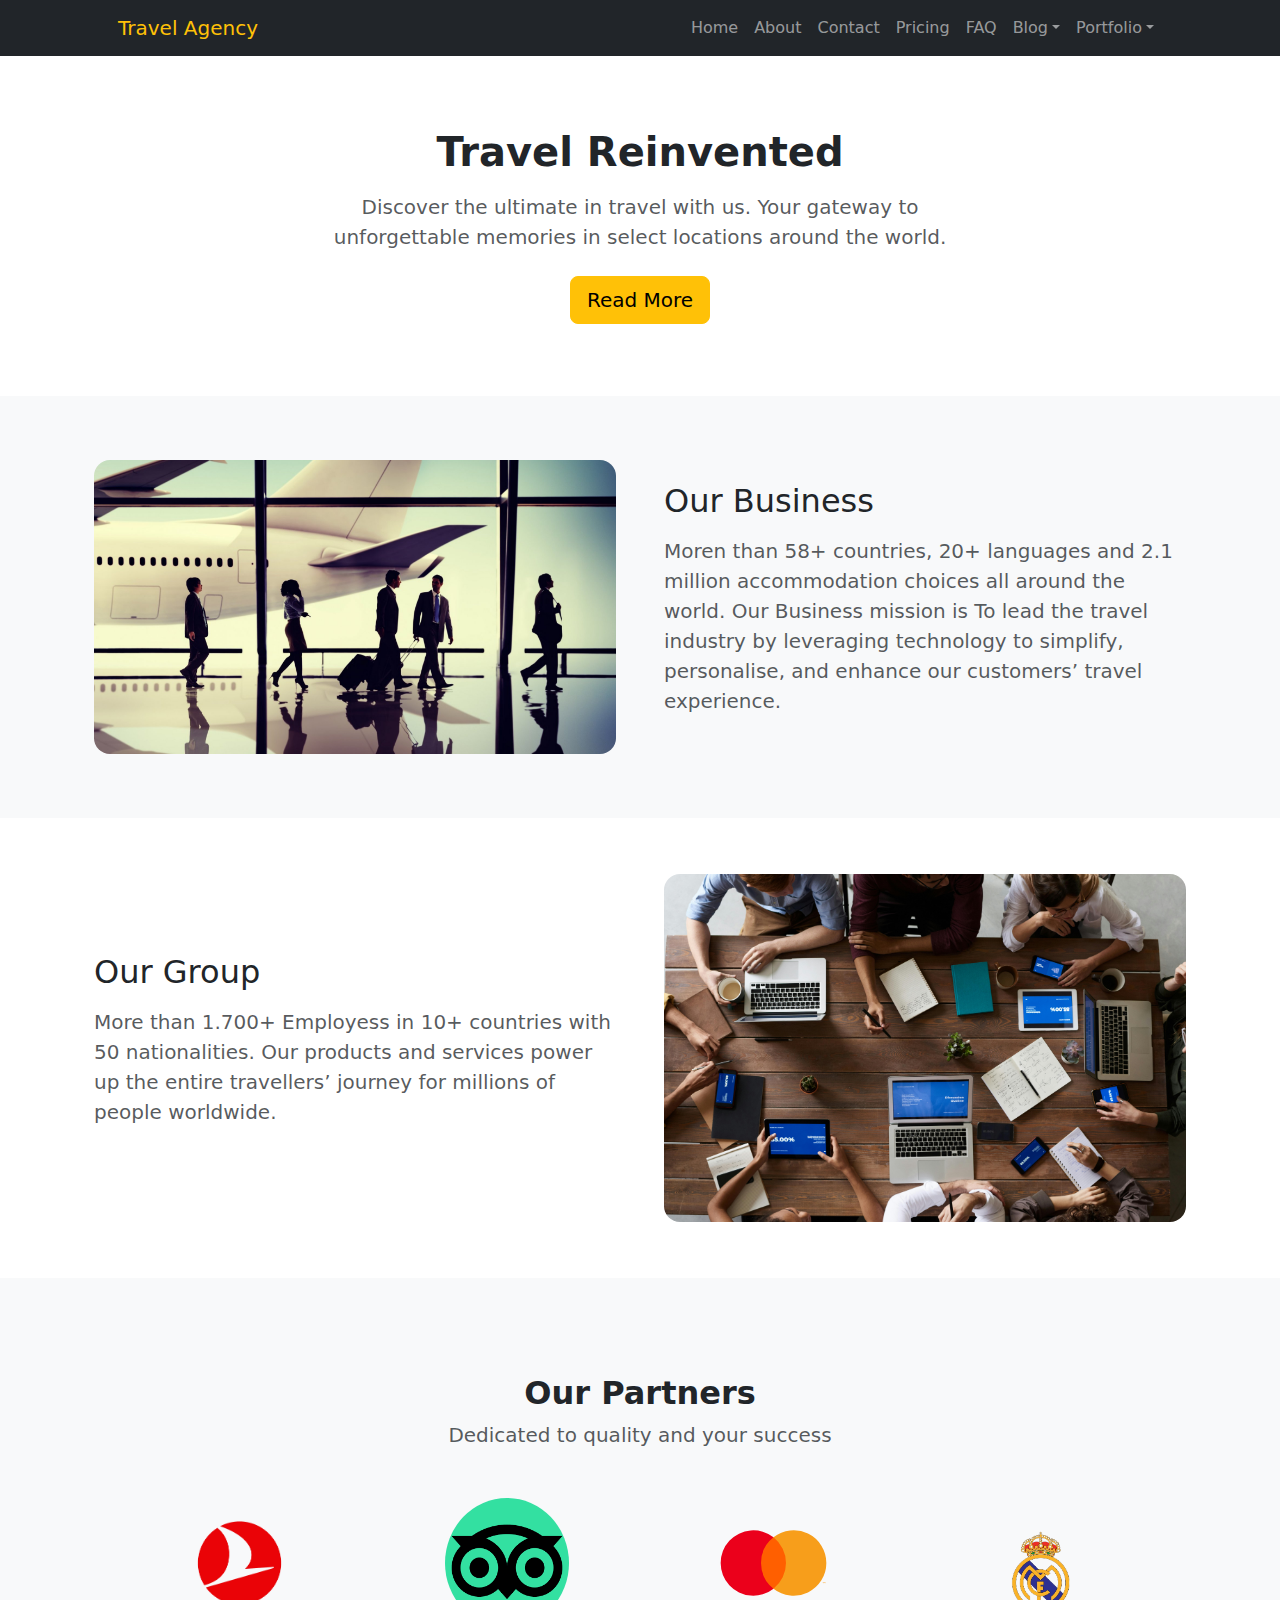
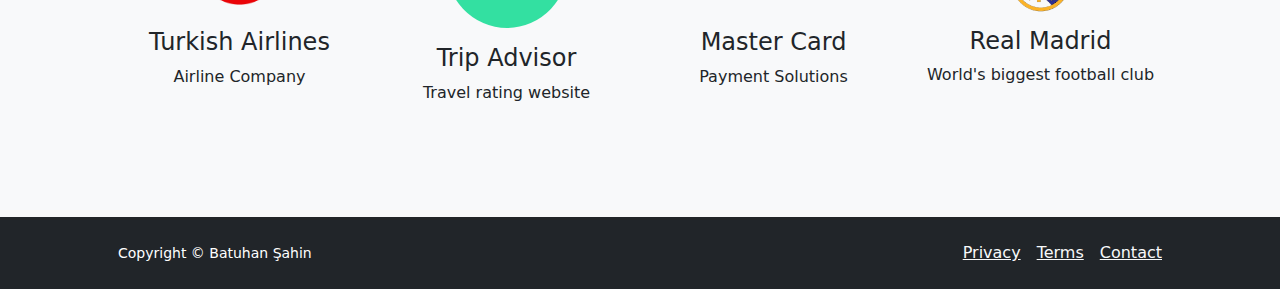
<file: about.html>
<!DOCTYPE html>
<html lang="en">
  <head>
    <meta charset="UTF-8" />
    <meta name="viewport" content="width=device-width, initial-scale=1.0" />
    <link rel="stylesheet" href="style.css" />
    <link
      rel="stylesheet"
      href="https://cdn.jsdelivr.net/npm/bootstrap-icons@1.11.3/font/bootstrap-icons.min.css"
    />
    <link
      href="https://cdn.jsdelivr.net/npm/bootstrap@5.3.3/dist/css/bootstrap.min.css"
      rel="stylesheet"
      integrity="sha384-QWTKZyjpPEjISv5WaRU9OFeRpok6YctnYmDr5pNlyT2bRjXh0JMhjY6hW+ALEwIH"
      crossorigin="anonymous"
    />
    <title>About</title>
  </head>
  <body>
    <main>
      <nav class="navbar navbar-expand-lg navbar-dark bg-dark">
        <div class="container px-5">
          <a class="navbar-brand text-warning" href="#index.html"
            >Travel Agency</a
          >
          <button
            class="navbar-toggler"
            type="button"
            data-bs-toggle="collapse"
            data-bs-target="#mobile"
            aria-expanded="true"
          >
            <span class="navbar-toggler-icon"></span>
          </button>
          <div class="collapse navbar-collapse" id="mobile">
            <ul class="navbar-nav ms-auto">
              <li class="nav-item">
                <a href="index.html" class="nav-link">Home</a>
              </li>
              <li class="nav-item">
                <a href="about.html" class="nav-link">About</a>
              </li>
              <li class="nav-item">
                <a href="contact.html" class="nav-link">Contact</a>
              </li>
              <li class="nav-item">
                <a href="#" class="nav-link">Pricing</a>
              </li>
              <li class="nav-item">
                <a href="#" class="nav-link">FAQ</a>
              </li>
              <li class="nav-item dropdown">
                <a
                  class="nav-link dropdown-toggle"
                  id="navbarDropdownPortfolio"
                  href="#"
                  role="button"
                  data-bs-toggle="dropdown"
                  aria-expanded="false"
                  >Blog</a
                >
                <ul
                  class="dropdown-menu dropdown-menu-end"
                  aria-labelledby="navbarDropdownBlog"
                >
                  <li>
                    <a class="dropdown-item" href="blog-home.html">Blog Home</a>
                  </li>
                  <li>
                    <a class="dropdown-item" href="blog-post.html">Blog Post</a>
                  </li>
                </ul>
              </li>
              <li class="nav-item dropdown">
                <a
                  class="nav-link dropdown-toggle"
                  id="navbarDropdownPortfolio"
                  href="#"
                  role="button"
                  data-bs-toggle="dropdown"
                  aria-expanded="false"
                  >Portfolio</a
                >
                <ul
                  class="dropdown-menu dropdown-menu-end"
                  aria-labelledby="navbarDropdownPortfolio"
                >
                  <li>
                    <a class="dropdown-item" href="portfolio-overview.html"
                      >Portfolio Overview</a
                    >
                  </li>
                  <li>
                    <a class="dropdown-item" href="portfolio-item.html"
                      >Portfolio Item</a
                    >
                  </li>
                </ul>
              </li>
            </ul>
          </div>
        </div>
      </nav>
      <header class="py-5">
        <div class="container px-5">
          <div class="row justify-content-center">
            <div class="col-lg-8 col-xxl-6">
              <div class="text-center my-4">
                <h1 class="fw-bold mb-3">Travel Reinvented</h1>
                <p class="lead text-muted">
                  Discover the ultimate in travel with us. Your gateway to
                  unforgettable memories in select locations around the world.
                </p>
                <a class="btn btn-warning btn-lg mt-2" href="#story"
                  >Read More
                </a>
              </div>
            </div>
          </div>
        </div>
      </header>
      <section class="py-5 bg-light" id="story">
        <div class="container my-2 px-3">
          <div class="row p-2 gx-5 align-items-center">
            <div class="col-lg-6">
              <img
                class="img-fluid rounded-4 mb-4 mb-lg-0"
                src="/images/business.jpg"
                alt="business"
              />
            </div>
            <div class="col-lg-6">
              <h2>Our Business</h2>
              <p class="lead text-muted mt-3">
                Moren than 58+ countries, 20+ languages and 2.1 million
                accommodation choices all around the world. Our Business mission
                is To lead the travel industry by leveraging technology to
                simplify, personalise, and enhance our customers’ travel
                experience.
              </p>
            </div>
          </div>
        </div>
      </section>
      <section class="py-5">
        <div class="container px-3">
          <div class="row p-2 gx-5 align-items-center">
            <div class="col-lg-6">
              <h2>Our Group</h2>
              <p class="lead text-muted mt-3">
                More than 1.700+ Employess in 10+ countries with 50
                nationalities. Our products and services power up the entire
                travellers’ journey for millions of people worldwide.
              </p>
            </div>
            <div class="col-lg-6 order-first order-lg-last">
              <img
                class="img-fluid rounded-4 mb-4 mb-lg-0"
                src="/images/group.jpg"
                alt="group of people"
              />
            </div>
          </div>
        </div>
      </section>
      <section class="py-5 bg-light">
        <div class="container px-5 my-5">
          <div class="text-center mb-5">
            <h2 class="fw-bold">Our Partners</h2>
            <p class="fw-light text-muted fs-5">
              Dedicated to quality and your success
            </p>
          </div>
          <div
            class="row row-cols-xl-4 row-cols-sm-2 row-cols-1 justify-content-center align-items-center"
          >
            <div class="col">
              <div class="text-center">
                <img
                  class="img-fluid rounded-circle px-5"
                  src="/images/turkish-airlinesl.png"
                  alt="turkish-airlines"
                />
                <h4 class="mt-3">Turkish Airlines</h4>
                <p>Airline Company</p>
              </div>
            </div>
            <div class="col">
              <div class="text-center">
                <img
                  class="rounded-circle px-5"
                  src="/images/trip-advisor.png"
                  alt="trip-advisor"
                  width="220px"
                  height="130px"
                />
                <h4 class="mt-3">Trip Advisor</h4>
                <p>Travel rating website</p>
              </div>
            </div>
            <div class="col">
              <div class="text-center">
                <img
                  class="img-fluid rounded-circle px-5"
                  src="/images/master-card.svg"
                  alt="master-card"
                />
                <h4 class="mt-3">Master Card</h4>
                <p>Payment Solutions</p>
              </div>
            </div>
            <div class="col">
              <div class="text-center">
                <img
                  class="img-fluid rounded-circle px-5"
                  src="/images/real madrid.png"
                  alt="real-madrid"
                />
                <h4 class="">Real Madrid</h4>
                <p>World's biggest football club</p>
              </div>
            </div>
          </div>
        </div>
      </section>
    </main>
    <footer class="bg-dark py-4">
      <div class="container px-5">
        <div class="row align-items-center justify-content-between">
          <div class="col-auto">
            <small class="text-white">Copyright © Batuhan Şahin</small>
          </div>
          <div class="col-auto d-flex gap-3">
            <a class="link-light" href="#">Privacy</a>
            <a class="link-light" href="#">Terms</a>
            <a class="link-light" href="#">Contact</a>
          </div>
        </div>
      </div>
    </footer>
    <script
      src="https://cdn.jsdelivr.net/npm/bootstrap@5.3.3/dist/js/bootstrap.bundle.min.js"
      integrity="sha384-YvpcrYf0tY3lHB60NNkmXc5s9fDVZLESaAA55NDzOxhy9GkcIdslK1eN7N6jIeHz"
      crossorigin="anonymous"
    ></script>
  </body>
</html>
</file>
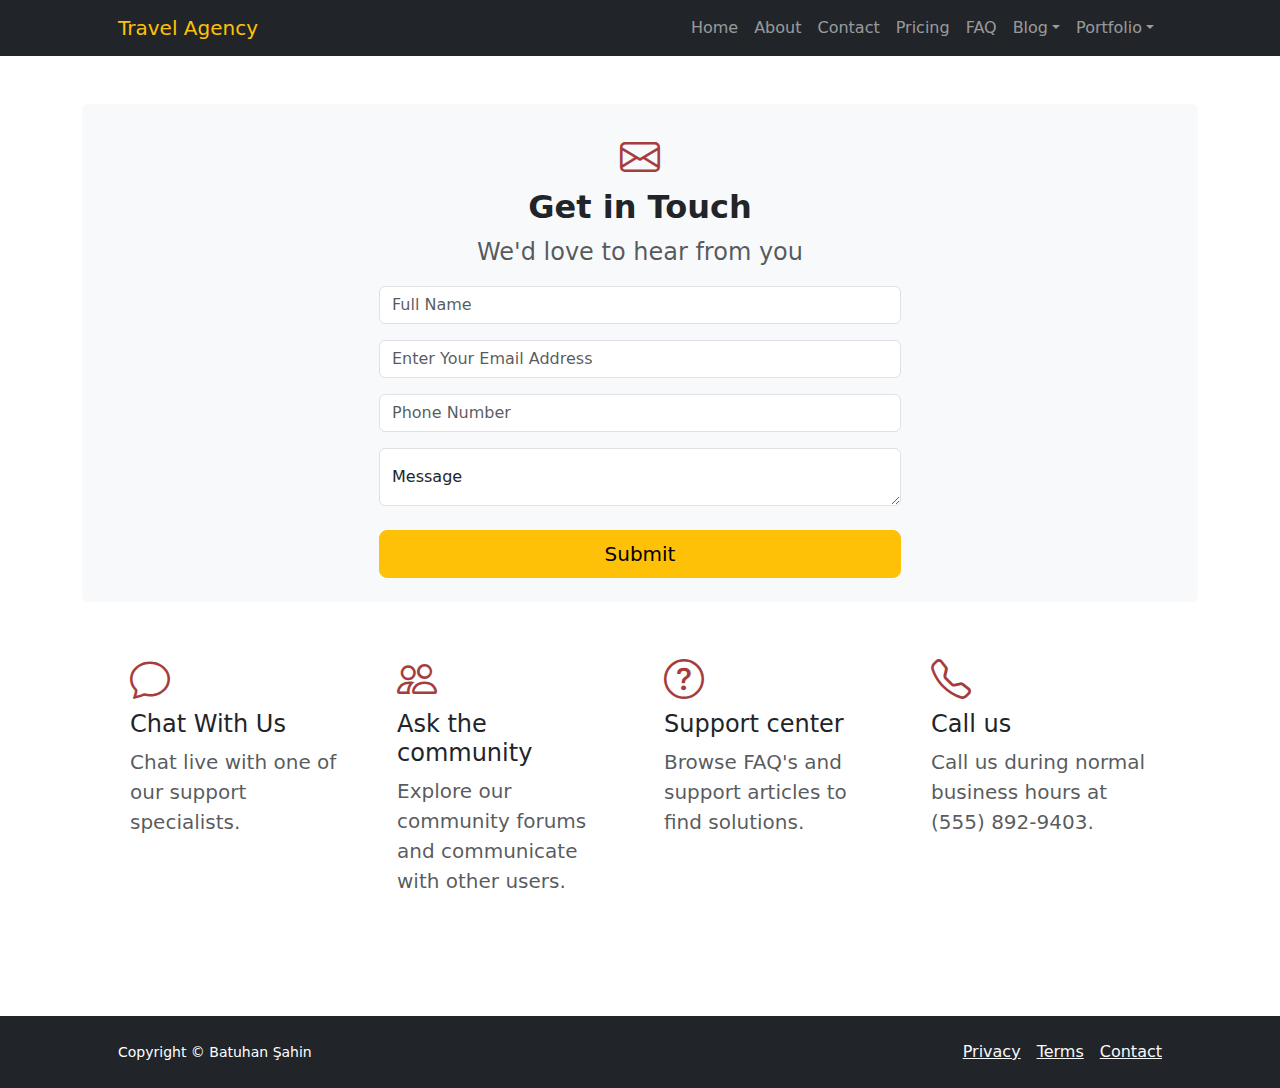
<file: contact.html>
<!DOCTYPE html>
<html lang="en">
  <head>
    <meta charset="UTF-8" />
    <meta name="viewport" content="width=device-width, initial-scale=1.0" />
    <link rel="stylesheet" href="style.css" />
    <link
      rel="stylesheet"
      href="https://cdn.jsdelivr.net/npm/bootstrap-icons@1.11.3/font/bootstrap-icons.min.css"
    />
    <link
      href="https://cdn.jsdelivr.net/npm/bootstrap@5.3.3/dist/css/bootstrap.min.css"
      rel="stylesheet"
      integrity="sha384-QWTKZyjpPEjISv5WaRU9OFeRpok6YctnYmDr5pNlyT2bRjXh0JMhjY6hW+ALEwIH"
      crossorigin="anonymous"
    />
    <title>Contact</title>
  </head>
  <body>
    <main>
      <nav class="navbar navbar-expand-lg navbar-dark bg-dark">
        <div class="container px-5">
          <a class="navbar-brand text-warning" href="#index.html"
            >Travel Agency</a
          >
          <button
            class="navbar-toggler"
            type="button"
            data-bs-toggle="collapse"
            data-bs-target="#mobile"
            aria-expanded="true"
          >
            <span class="navbar-toggler-icon"></span>
          </button>
          <div class="collapse navbar-collapse" id="mobile">
            <ul class="navbar-nav ms-auto">
              <li class="nav-item">
                <a href="index.html" class="nav-link">Home</a>
              </li>
              <li class="nav-item">
                <a href="about.html" class="nav-link">About</a>
              </li>
              <li class="nav-item">
                <a href="contact.html" class="nav-link">Contact</a>
              </li>
              <li class="nav-item">
                <a href="#" class="nav-link">Pricing</a>
              </li>
              <li class="nav-item">
                <a href="#" class="nav-link">FAQ</a>
              </li>
              <li class="nav-item dropdown">
                <a
                  class="nav-link dropdown-toggle"
                  id="navbarDropdownPortfolio"
                  href="#"
                  role="button"
                  data-bs-toggle="dropdown"
                  aria-expanded="false"
                  >Blog</a
                >
                <ul
                  class="dropdown-menu dropdown-menu-end"
                  aria-labelledby="navbarDropdownBlog"
                >
                  <li>
                    <a class="dropdown-item" href="blog-home.html">Blog Home</a>
                  </li>
                  <li>
                    <a class="dropdown-item" href="blog-post.html">Blog Post</a>
                  </li>
                </ul>
              </li>
              <li class="nav-item dropdown">
                <a
                  class="nav-link dropdown-toggle"
                  id="navbarDropdownPortfolio"
                  href="#"
                  role="button"
                  data-bs-toggle="dropdown"
                  aria-expanded="false"
                  >Portfolio</a
                >
                <ul
                  class="dropdown-menu dropdown-menu-end"
                  aria-labelledby="navbarDropdownPortfolio"
                >
                  <li>
                    <a class="dropdown-item" href="portfolio-overview.html"
                      >Portfolio Overview</a
                    >
                  </li>
                  <li>
                    <a class="dropdown-item" href="portfolio-item.html"
                      >Portfolio Item</a
                    >
                  </li>
                </ul>
              </li>
            </ul>
          </div>
        </div>
      </nav>
      <section class="py-5">
        <div class="container">
          <div class="bg-light p-4 rounded">
            <div class="text-center">
              <i class="icons bi bi-envelope fs-1"></i>
              <h2 class="fw-bold">Get in Touch</h2>
              <p class="text-muted fs-4 lead">We'd love to hear from you</p>
            </div>
            <div class="row justify-content-center">
              <div class="col-lg-8 col-xl-6">
                <form action="">
                  <div class="mb-3">
                    <input
                      type="text"
                      placeholder="Full Name"
                      class="form-control"
                    />
                  </div>
                  <div class="mb-3">
                    <input
                      type="email"
                      placeholder="Enter Your Email Address"
                      class="form-control"
                    />
                  </div>
                  <div class="mb-3">
                    <input
                      type="tel"
                      placeholder="Phone Number"
                      class="form-control"
                    />
                  </div>
                  <div class="form-floating">
                    <textarea
                      class="form-control"
                      placeholder="Leave a comment here"
                      id="floatingTextarea"
                    ></textarea>
                    <label for="floatingTextarea">Message</label>
                  </div>
                  <div class="d-flex justify-content-center">
                    <button class="btn-submit btn btn-warning btn-lg mt-4">
                      Submit
                    </button>
                  </div>
                </form>
              </div>
            </div>
          </div>
          <div class="row gx-5 row-cols-2 row-cols-lg-4 p-5">
            <div class="col">
              <i class="icons bi bi-chat fs-1"></i>
              <h4>Chat With Us</h4>
              <p class="text-muted lead">
                Chat live with one of our support specialists.
              </p>
            </div>
            <div class="col">
              <i class="icons bi bi-people fs-1"></i>
              <h4>Ask the community</h4>
              <p class="text-muted lead">
                Explore our community forums and communicate with other users.
              </p>
            </div>
            <div class="col">
              <i class="icons bi bi-question-circle fs-1"></i>
              <h4>Support center</h4>
              <p class="text-muted lead">
                Browse FAQ's and support articles to find solutions.
              </p>
            </div>
            <div class="col">
              <i class="icons bi bi-telephone fs-1"></i>
              <h4>Call us</h4>
              <p class="text-muted lead">
                Call us during normal business hours at (555) 892-9403.
              </p>
            </div>
          </div>
        </div>
      </section>
    </main>
    <footer class="bg-dark py-4 mt-2">
      <div class="container px-5">
        <div class="row align-items-center justify-content-between">
          <div class="col-auto">
            <small class="text-white">Copyright © Batuhan Şahin</small>
          </div>
          <div class="col-auto d-flex gap-3">
            <a class="link-light" href="#">Privacy</a>
            <a class="link-light" href="#">Terms</a>
            <a class="link-light" href="#">Contact</a>
          </div>
        </div>
      </div>
    </footer>
    <script
      src="https://cdn.jsdelivr.net/npm/bootstrap@5.3.3/dist/js/bootstrap.bundle.min.js"
      integrity="sha384-YvpcrYf0tY3lHB60NNkmXc5s9fDVZLESaAA55NDzOxhy9GkcIdslK1eN7N6jIeHz"
      crossorigin="anonymous"
    ></script>
  </body>
</html>
</file>
<file: style.css>
* {
  margin: 0;
  padding: 0;
  box-sizing: border-box;
}

.icons {
  color: rgb(166, 61, 61);
}
.card-footer {
  background-color: #fff !important;
}

.form-control button:hover {
  background-color: #f8f9fa;
  color: #000;
}
.btn-submit {
  width: 100%;
}
</file>
